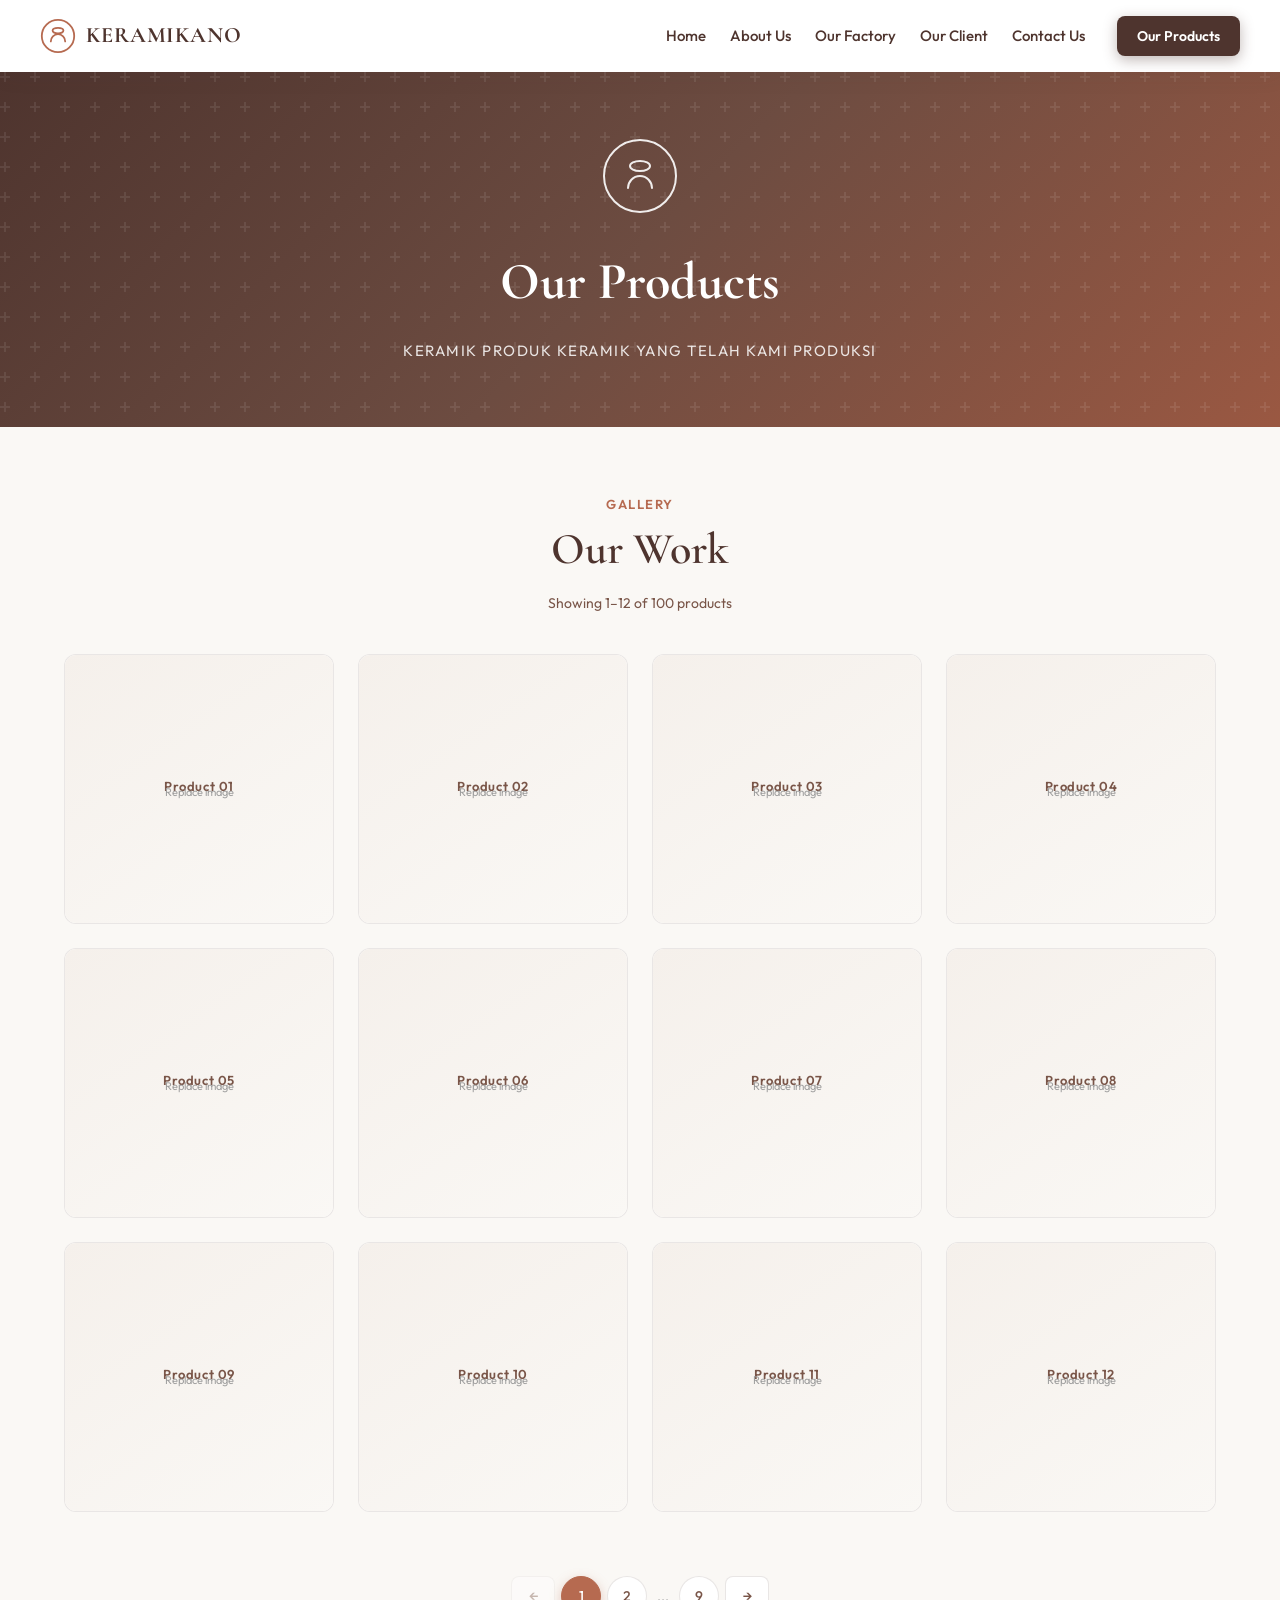
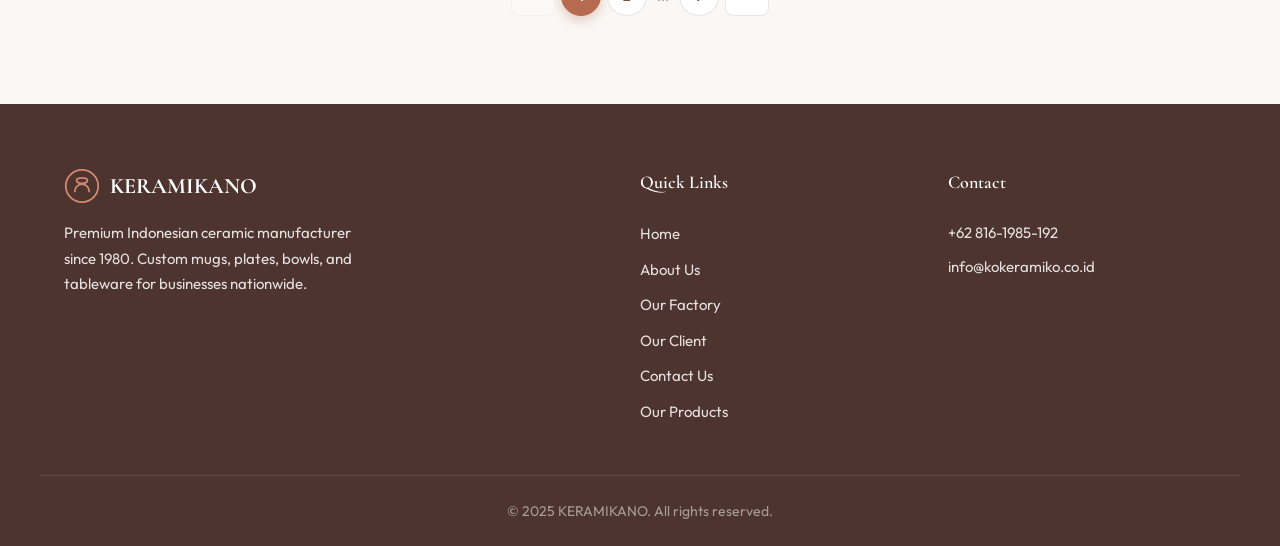
<file: products.html>
<!DOCTYPE html>
<html lang="id">
<head>
  <meta charset="UTF-8">
  <meta name="viewport" content="width=device-width, initial-scale=1.0">
  <meta name="description" content="KERAMIKANO — Browse our full collection of custom ceramic products. Mugs, plates, bowls, and more.">
  <title>Our Products | KERAMIKANO</title>

  <link rel="preconnect" href="https://fonts.googleapis.com">
  <link rel="preconnect" href="https://fonts.gstatic.com" crossorigin>
  <link href="https://fonts.googleapis.com/css2?family=Cormorant+Garamond:wght@500;600;700&family=Outfit:wght@300;400;500;600;700&display=swap" rel="stylesheet">
  <link href="https://unpkg.com/aos@2.3.1/dist/aos.css" rel="stylesheet">
  <link rel="stylesheet" href="style.css">
</head>
<body class="products-page">

  <div class="nav__overlay" id="navOverlay" aria-hidden="true"></div>
  <div class="scroll-progress" id="scrollProgress" aria-hidden="true"></div>

  <div class="nav-wrapper scrolled" id="header">
    <header class="header">
      <nav class="nav container" aria-label="Main navigation">
        <a href="index.html" class="nav__logo">
          <span class="nav__logo-icon" aria-hidden="true">
            <svg viewBox="0 0 40 40" fill="none"><circle cx="20" cy="20" r="18" stroke="currentColor" stroke-width="2"/><path d="M12 26c0-4 3.5-8 8-8s8 4 8 8" stroke="currentColor" stroke-width="2" stroke-linecap="round"/><ellipse cx="20" cy="14" rx="6" ry="3" stroke="currentColor" stroke-width="2"/></svg>
          </span>
          <span class="nav__logo-text">KERAMIKANO</span>
        </a>

        <ul class="nav__menu" id="navMenu">
          <li><a href="index.html#home" class="nav__link">Home</a></li>
          <li><a href="index.html#factory" class="nav__link">About Us</a></li>
          <li><a href="index.html#about" class="nav__link">Our Factory</a></li>
          <li><a href="index.html#clients" class="nav__link">Our Client</a></li>
          <li><a href="index.html#contact" class="nav__link">Contact Us</a></li>
          <li class="nav__cta-item"><a href="products.html" class="nav__cta active">Our Products</a></li>
        </ul>

        <button type="button" class="nav__toggle" id="navToggle" aria-label="Toggle menu" aria-expanded="false" aria-controls="navMenu">
          <span class="nav__toggle-bar"></span>
          <span class="nav__toggle-bar"></span>
          <span class="nav__toggle-bar"></span>
        </button>
      </nav>
    </header>
  </div>

  <section class="products-page__banner">
    <div class="products-page__banner-pattern" aria-hidden="true"></div>
    <div class="container products-page__banner-content" data-aos="fade-up">
      <div class="products-page__banner-icon" aria-hidden="true">
        <svg viewBox="0 0 80 80" fill="none"><circle cx="40" cy="40" r="36" stroke="currentColor" stroke-width="2"/><path d="M28 52c0-6 5-12 12-12s12 6 12 12" stroke="currentColor" stroke-width="2" stroke-linecap="round"/><ellipse cx="40" cy="30" rx="10" ry="5" stroke="currentColor" stroke-width="2"/></svg>
      </div>
      <h1 class="products-page__title">Our Products</h1>
      <p class="products-page__subtitle">Keramik Produk Keramik Yang Telah Kami Produksi</p>
    </div>
  </section>

  <main class="products-page__main">
    <div class="container">
      <div class="products-page__header" data-aos="fade-up">
        <span class="section__label">Gallery</span>
        <h2 class="section__title">Our Work</h2>
        <p class="products-page__count" id="galleryCount">Showing 1–12 of 100 products</p>
      </div>

      <div class="gallery-grid" id="galleryGrid" aria-live="polite"></div>

      <nav class="gallery-pagination" id="galleryPagination" aria-label="Product gallery pagination"></nav>
    </div>
  </main>

  <footer class="footer">
    <div class="container footer__grid">
      <div class="footer__brand">
        <a href="index.html" class="footer__logo">
          <span class="nav__logo-icon" aria-hidden="true">
            <svg viewBox="0 0 40 40" fill="none"><circle cx="20" cy="20" r="18" stroke="currentColor" stroke-width="2"/><path d="M12 26c0-4 3.5-8 8-8s8 4 8 8" stroke="currentColor" stroke-width="2" stroke-linecap="round"/><ellipse cx="20" cy="14" rx="6" ry="3" stroke="currentColor" stroke-width="2"/></svg>
          </span>
          <span>KERAMIKANO</span>
        </a>
        <p class="footer__desc">Premium Indonesian ceramic manufacturer since 1980. Custom mugs, plates, bowls, and tableware for businesses nationwide.</p>
      </div>
      <div class="footer__links">
        <h4 class="footer__heading">Quick Links</h4>
        <ul>
          <li><a href="index.html#home">Home</a></li>
          <li><a href="index.html#factory">About Us</a></li>
          <li><a href="index.html#about">Our Factory</a></li>
          <li><a href="index.html#clients">Our Client</a></li>
          <li><a href="index.html#contact">Contact Us</a></li>
          <li><a href="products.html">Our Products</a></li>
        </ul>
      </div>
      <div class="footer__contact">
        <h4 class="footer__heading">Contact</h4>
        <ul>
          <li>+62 816-1985-192</li>
          <li>info@kokeramiko.co.id</li>
        </ul>
      </div>
    </div>
    <div class="footer__bottom container">
      <p>&copy; 2025 KERAMIKANO. All rights reserved.</p>
    </div>
  </footer>

  <button class="back-to-top" id="backToTop" aria-label="Back to top">
    <svg viewBox="0 0 24 24" fill="none" stroke="currentColor" stroke-width="2"><path d="M18 15l-6-6-6 6"/></svg>
  </button>

  <!-- Lightbox -->
  <div class="lightbox" id="lightbox" role="dialog" aria-modal="true" aria-hidden="true">
    <div class="lightbox__content">
      <button type="button" class="lightbox__close" id="lightboxClose" aria-label="Close">
        <svg viewBox="0 0 24 24" fill="none" stroke="currentColor" stroke-width="2"><path d="M18 6L6 18M6 6l12 12"/></svg>
      </button>
      <button type="button" class="lightbox__nav lightbox__nav--prev" id="lightboxPrev" aria-label="Previous">
        <svg viewBox="0 0 24 24" fill="none" stroke="currentColor" stroke-width="2"><path d="M15 18l-6-6 6-6"/></svg>
      </button>
      <div class="lightbox__image-wrap" id="lightboxImage"></div>
      <button type="button" class="lightbox__nav lightbox__nav--next" id="lightboxNext" aria-label="Next">
        <svg viewBox="0 0 24 24" fill="none" stroke="currentColor" stroke-width="2"><path d="M9 18l6-6-6-6"/></svg>
      </button>
      <p class="lightbox__caption" id="lightboxCaption"></p>
    </div>
  </div>

  <script src="https://unpkg.com/aos@2.3.1/dist/aos.js"></script>
  <script src="products.js"></script>
</body>
</html>
</file>
<file: style.css>
/* ============================================================
   KOKERAMIKO — Corporate Ceramic Website Stylesheet
   Mobile-first · CSS Variables · Premium Design
   ============================================================ */

/* ==================== CSS VARIABLES ==================== */
:root {
  /* Colors */
  --color-white: #FFFFFF;
  --color-off-white: #FAF8F5;
  --color-cream: #F5F0EB;
  --color-warm-gray: #9E9E9E;
  --color-warm-gray-light: #C4BDB6;
  --color-terracotta: #B66A50;
  --color-terracotta-dark: #9A5842;
  --color-terracotta-light: #D4896F;
  --color-brown: #4E342E;
  --color-brown-light: #6D4C41;
  --color-text: #3E2723;
  --color-text-muted: #795548;
  --color-border: rgba(78, 52, 46, 0.12);
  --color-border-strong: rgba(182, 106, 80, 0.28);
  --color-shadow: rgba(78, 52, 46, 0.08);
  --color-shadow-md: rgba(78, 52, 46, 0.14);
  --color-shadow-lg: rgba(78, 52, 46, 0.2);

  /* Typography */
  --font-heading: 'Cormorant Garamond', Georgia, serif;
  --font-body: 'Outfit', -apple-system, BlinkMacSystemFont, sans-serif;

  /* Spacing */
  --space-xs: 0.5rem;
  --space-sm: 1rem;
  --space-md: 1.5rem;
  --space-lg: 2.5rem;
  --space-xl: 4rem;
  --space-2xl: 6rem;

  /* Layout */
  --container-max: 1200px;
  --header-height: 72px;
  --radius-sm: 8px;
  --radius-md: 12px;
  --radius-lg: 20px;
  --radius-xl: 28px;

  /* Transitions */
  --transition-fast: 0.2s ease;
  --transition-base: 0.3s ease;
  --transition-slow: 0.5s cubic-bezier(0.4, 0, 0.2, 1);
  --transition-bounce: 0.4s cubic-bezier(0.34, 1.56, 0.64, 1);
}

/* ==================== RESET & BASE ==================== */
*,
*::before,
*::after {
  box-sizing: border-box;
  margin: 0;
  padding: 0;
}

html {
  scroll-behavior: smooth;
  scroll-padding-top: var(--header-height);
}

body {
  font-family: var(--font-body);
  font-size: 1rem;
  line-height: 1.6;
  color: var(--color-text);
  background-color: var(--color-white);
  overflow-x: hidden;
  -webkit-font-smoothing: antialiased;
}

img {
  max-width: 100%;
  height: auto;
  display: block;
}

a {
  text-decoration: none;
  color: inherit;
  transition: color var(--transition-base);
}

ul {
  list-style: none;
}

button {
  font-family: inherit;
  cursor: pointer;
  border: none;
  background: none;
}

/* ==================== UTILITIES ==================== */
.container {
  width: 100%;
  max-width: var(--container-max);
  margin: 0 auto;
  padding: 0 var(--space-md);
}

.section {
  padding: var(--space-xl) 0;
}

.section__header {
  margin-bottom: var(--space-lg);
  max-width: 640px;
}

.section__header--center {
  text-align: center;
  margin-left: auto;
  margin-right: auto;
}

.section__label {
  display: inline-block;
  font-size: 0.8125rem;
  font-weight: 600;
  letter-spacing: 0.12em;
  text-transform: uppercase;
  color: var(--color-terracotta);
  margin-bottom: var(--space-xs);
}

.section__title {
  font-family: var(--font-heading);
  font-size: clamp(2rem, 5vw, 2.75rem);
  font-weight: 600;
  color: var(--color-brown);
  line-height: 1.2;
  margin-bottom: var(--space-sm);
}

.section__desc {
  font-size: 1.0625rem;
  color: var(--color-text-muted);
  line-height: 1.7;
}

/* ==================== SCROLL PROGRESS BAR ==================== */
.scroll-progress {
  position: fixed;
  top: 0;
  left: 0;
  height: 3px;
  width: 0%;
  background: linear-gradient(90deg, var(--color-terracotta), var(--color-terracotta-light));
  z-index: 1001;
  transition: width 0.1s linear;
}

/* ==================== NAVIGATION ==================== */
.nav-wrapper {
  position: fixed;
  top: 0;
  left: 0;
  width: 100%;
  z-index: 1000;
}

.header {
  width: 100%;
  transition: background var(--transition-base),
              box-shadow var(--transition-base),
              backdrop-filter var(--transition-base);
}

.nav-wrapper.scrolled .header {
  background: rgba(255, 255, 255, 0.97);
  backdrop-filter: blur(12px);
  box-shadow: 0 2px 24px var(--color-shadow);
}

.nav {
  display: flex;
  align-items: center;
  justify-content: space-between;
  height: var(--header-height);
  position: relative;
}

.nav__logo {
  display: flex;
  align-items: center;
  gap: 0.625rem;
  font-family: var(--font-heading);
  font-size: 1.375rem;
  font-weight: 700;
  color: var(--color-brown);
  letter-spacing: 0.04em;
  z-index: 1102;
  position: relative;
}

.nav__logo-icon {
  width: 36px;
  height: 36px;
  color: var(--color-terracotta);
}

.header:not(.scrolled) .nav__logo {
  color: var(--color-brown);
}

/* Mobile & tablet: always show header background so menu button is visible */
@media (max-width: 767px) {
  .header {
    background: rgba(255, 255, 255, 0.97);
    backdrop-filter: blur(12px);
    box-shadow: 0 2px 16px var(--color-shadow);
  }
}

.nav__toggle {
  display: flex;
  flex-direction: column;
  justify-content: center;
  align-items: center;
  gap: 5px;
  width: 44px;
  height: 44px;
  padding: 10px;
  z-index: 1102;
  position: relative;
  background: var(--color-off-white);
  border: 1px solid var(--color-border);
  border-radius: var(--radius-sm);
  cursor: pointer;
  -webkit-tap-highlight-color: transparent;
  touch-action: manipulation;
}

.nav__toggle-bar {
  display: block;
  width: 22px;
  height: 2px;
  background: var(--color-brown);
  border-radius: 2px;
  transition: transform var(--transition-base), opacity var(--transition-base);
  pointer-events: none;
}

.nav__toggle.active .nav__toggle-bar:nth-child(1) {
  transform: translateY(7px) rotate(45deg);
}

.nav__toggle.active .nav__toggle-bar:nth-child(2) {
  opacity: 0;
}

.nav__toggle.active .nav__toggle-bar:nth-child(3) {
  transform: translateY(-7px) rotate(-45deg);
}

/* Mobile slide-out menu */
.nav__menu {
  position: fixed;
  top: 0;
  right: 0;
  width: min(320px, 88vw);
  height: 100vh;
  height: 100dvh;
  background: var(--color-white);
  padding: calc(var(--header-height) + var(--space-md)) var(--space-md) var(--space-lg);
  box-shadow: -8px 0 32px var(--color-shadow-lg);
  transform: translateX(100%);
  transition: transform var(--transition-slow);
  z-index: 1050;
  display: flex;
  flex-direction: column;
  overflow-y: auto;
  -webkit-overflow-scrolling: touch;
  visibility: hidden;
  pointer-events: none;
}

.nav__menu.open {
  transform: translateX(0);
  visibility: visible;
  pointer-events: auto;
}

.nav__menu li {
  margin-bottom: 0;
  border-bottom: 1px solid var(--color-border);
}

.nav__menu li:last-child {
  border-bottom: none;
}

.nav__link {
  display: block;
  font-size: 1.125rem;
  font-weight: 500;
  color: var(--color-brown);
  padding: 1rem 0.5rem;
  min-height: 48px;
  line-height: 1.4;
  position: relative;
  cursor: pointer;
  touch-action: manipulation;
  -webkit-tap-highlight-color: rgba(182, 106, 80, 0.15);
}

.nav__link::after {
  content: '';
  position: absolute;
  bottom: 0.75rem;
  left: 0.5rem;
  width: 0;
  height: 2px;
  background: var(--color-terracotta);
  transition: width var(--transition-base);
}

.nav__link:hover::after,
.nav__link.active::after {
  width: calc(100% - 1rem);
}

.nav__link:hover,
.nav__link.active {
  color: var(--color-terracotta);
}

.nav__overlay {
  position: fixed;
  inset: 0;
  background: rgba(78, 52, 46, 0.5);
  opacity: 0;
  visibility: hidden;
  pointer-events: none;
  transition: opacity var(--transition-base), visibility var(--transition-base);
  z-index: 1040;
  -webkit-tap-highlight-color: transparent;
}

.nav__overlay.visible {
  opacity: 1;
  visibility: visible;
  pointer-events: auto;
}

body.nav-open {
  overflow: hidden;
}

body.nav-open .nav-wrapper {
  z-index: 1060;
}

/* Tablet & Desktop: inline navigation */
@media (min-width: 768px) {
  .nav__toggle {
    display: none;
  }

  .nav__overlay {
    display: none;
  }

  .nav {
    flex-wrap: wrap;
    row-gap: var(--space-xs);
    min-height: var(--header-height);
    height: auto;
    padding: 0.5rem 0;
  }

  .header {
    background: rgba(255, 255, 255, 0.97);
    backdrop-filter: blur(12px);
    box-shadow: 0 2px 16px var(--color-shadow);
  }

  .nav__menu {
    position: static;
    width: auto;
    height: auto;
    background: transparent;
    padding: 0;
    box-shadow: none;
    transform: none;
    visibility: visible;
    pointer-events: auto;
    display: flex;
    flex-direction: row;
    flex-wrap: wrap;
    align-items: center;
    justify-content: flex-end;
    gap: 0.25rem 1.25rem;
    overflow: visible;
  }

  .nav__menu li {
    border-bottom: none;
  }

  .nav__link {
    display: inline-block;
    font-size: 0.875rem;
    padding: var(--space-xs) 0;
    min-height: auto;
  }

  .nav__link::after {
    bottom: 0;
    left: 0;
  }

  .nav__link:hover::after,
  .nav__link.active::after {
    width: 100%;
  }
}

@media (min-width: 992px) {
  .nav {
    flex-wrap: nowrap;
    height: var(--header-height);
    padding: 0;
  }

  .nav-wrapper:not(.scrolled) .header {
    background: transparent;
    backdrop-filter: none;
    box-shadow: none;
  }

  .nav-wrapper.scrolled .header {
    background: rgba(255, 255, 255, 0.97);
    backdrop-filter: blur(12px);
    box-shadow: 0 2px 24px var(--color-shadow);
  }

  .nav__menu {
    gap: var(--space-md);
  }

  .nav__link {
    font-size: 0.9375rem;
  }
}

/* ==================== BUTTONS ==================== */
.btn {
  display: inline-flex;
  align-items: center;
  justify-content: center;
  gap: 0.5rem;
  padding: 0.875rem 1.75rem;
  font-size: 0.9375rem;
  font-weight: 600;
  border-radius: var(--radius-sm);
  transition: transform var(--transition-base),
              box-shadow var(--transition-base),
              background var(--transition-base),
              color var(--transition-base),
              border-color var(--transition-base);
  position: relative;
  overflow: hidden;
}

.btn--primary {
  background: var(--color-terracotta);
  color: var(--color-white);
  box-shadow: 0 4px 16px rgba(182, 106, 80, 0.35);
}

.btn--primary:hover {
  background: var(--color-terracotta-dark);
  transform: translateY(-2px);
  box-shadow: 0 8px 24px rgba(182, 106, 80, 0.45);
}

.btn--outline {
  background: transparent;
  color: var(--color-brown);
  border: 2px solid var(--color-brown);
}

.btn--outline:hover {
  background: var(--color-brown);
  color: var(--color-white);
  transform: translateY(-2px);
}

.btn__icon {
  width: 18px;
  height: 18px;
  transition: transform var(--transition-base);
}

.btn:hover .btn__icon {
  transform: translateX(4px);
}

/* Ripple Effect */
.btn--ripple .ripple {
  position: absolute;
  border-radius: 50%;
  background: rgba(255, 255, 255, 0.4);
  transform: scale(0);
  animation: rippleAnim 0.6s ease-out;
  pointer-events: none;
}

@keyframes rippleAnim {
  to {
    transform: scale(4);
    opacity: 0;
  }
}

/* Submit Button Loading */
.btn--submit {
  width: 100%;
  min-height: 52px;
}

.btn--submit.loading .btn__text {
  opacity: 0;
}

.btn--submit.loading .btn__loader {
  opacity: 1;
}

.btn__loader {
  position: absolute;
  width: 22px;
  height: 22px;
  border: 2px solid rgba(255, 255, 255, 0.3);
  border-top-color: var(--color-white);
  border-radius: 50%;
  opacity: 0;
  animation: spin 0.8s linear infinite;
}

@keyframes spin {
  to { transform: rotate(360deg); }
}

/* ==================== PLACEHOLDERS ==================== */
.placeholder {
  display: flex;
  flex-direction: column;
  align-items: center;
  justify-content: center;
  gap: 0.5rem;
  width: 100%;
  height: 100%;
  background: linear-gradient(135deg, var(--color-cream) 0%, var(--color-off-white) 100%);
  border: 1px solid var(--color-border-strong);
  border-radius: inherit;
  color: var(--color-warm-gray);
  text-align: center;
  padding: var(--space-md);
}

.placeholder svg {
  width: 48px;
  height: 48px;
  opacity: 0.5;
}

.placeholder span {
  font-size: 0.875rem;
  font-weight: 600;
  color: var(--color-text-muted);
}

.placeholder small {
  font-size: 0.75rem;
  color: var(--color-warm-gray);
}

.placeholder--hero {
  min-height: 320px;
  border-radius: var(--radius-lg);
}

.placeholder--factory {
  min-height: 280px;
  border-radius: var(--radius-lg);
}

/* ==================== HERO SECTION ==================== */
.hero {
  position: relative;
  min-height: 100vh;
  display: flex;
  align-items: center;
  padding: calc(var(--header-height) + var(--space-lg)) 0 var(--space-xl);
  background: linear-gradient(160deg, var(--color-off-white) 0%, var(--color-cream) 50%, var(--color-white) 100%);
  overflow: hidden;
}

.hero__bg-shapes {
  position: absolute;
  inset: 0;
  pointer-events: none;
  overflow: hidden;
}

.hero__shape {
  position: absolute;
  border-radius: 50%;
  opacity: 0.06;
  background: var(--color-terracotta);
}

.hero__shape--1 {
  width: 400px;
  height: 400px;
  top: -100px;
  right: -100px;
  animation: floatShape 8s ease-in-out infinite;
}

.hero__shape--2 {
  width: 250px;
  height: 250px;
  bottom: 10%;
  left: -50px;
  animation: floatShape 10s ease-in-out infinite reverse;
}

.hero__shape--3 {
  width: 180px;
  height: 180px;
  top: 40%;
  left: 30%;
  animation: floatShape 12s ease-in-out infinite;
}

@keyframes floatShape {
  0%, 100% { transform: translate(0, 0) rotate(0deg); }
  33% { transform: translate(20px, -20px) rotate(5deg); }
  66% { transform: translate(-15px, 15px) rotate(-5deg); }
}

.hero__container {
  display: grid;
  gap: var(--space-lg);
  align-items: center;
  position: relative;
  z-index: 1;
}

.hero__badge {
  display: inline-block;
  font-size: 0.8125rem;
  font-weight: 600;
  letter-spacing: 0.08em;
  text-transform: uppercase;
  color: var(--color-terracotta);
  background: rgba(182, 106, 80, 0.1);
  padding: 0.375rem 1rem;
  border-radius: 100px;
  margin-bottom: var(--space-sm);
}

.hero__title {
  font-family: var(--font-heading);
  font-size: clamp(2.25rem, 6vw, 3.5rem);
  font-weight: 700;
  color: var(--color-brown);
  line-height: 1.15;
  margin-bottom: var(--space-md);
}

.hero__subtitle {
  font-size: 1.0625rem;
  color: var(--color-text-muted);
  line-height: 1.75;
  margin-bottom: var(--space-lg);
  max-width: 540px;
}

.hero__cta {
  display: flex;
  flex-wrap: wrap;
  gap: var(--space-sm);
}

.hero__visual {
  position: relative;
}

.hero__decor {
  position: absolute;
  inset: -20px;
  pointer-events: none;
}

.hero__decor-shape {
  position: absolute;
  border-radius: 50%;
  background: var(--color-terracotta);
  opacity: 0.08;
}

.hero__decor-shape--1 {
  width: 80px;
  height: 80px;
  top: 0;
  right: 10%;
  animation: floatDecor 6s ease-in-out infinite;
}

.hero__decor-shape--2 {
  width: 50px;
  height: 50px;
  bottom: 20%;
  left: 0;
  animation: floatDecor 8s ease-in-out infinite reverse;
}

.hero__decor-shape--3 {
  width: 35px;
  height: 35px;
  top: 50%;
  right: 0;
  animation: floatDecor 7s ease-in-out infinite;
}

@keyframes floatDecor {
  0%, 100% { transform: translateY(0); }
  50% { transform: translateY(-15px); }
}

.hero__image-frame {
  position: relative;
  border-radius: var(--radius-xl);
  overflow: hidden;
  box-shadow: 0 24px 64px var(--color-shadow-lg);
  border: 4px solid var(--color-white);
}

.hero__scroll {
  position: absolute;
  bottom: var(--space-lg);
  left: 50%;
  transform: translateX(-50%);
  display: flex;
  flex-direction: column;
  align-items: center;
  gap: 0.5rem;
  color: var(--color-text-muted);
  font-size: 0.75rem;
  letter-spacing: 0.1em;
  text-transform: uppercase;
  animation: scrollBounce 2s ease-in-out infinite;
}

.hero__scroll-line {
  width: 1px;
  height: 40px;
  background: linear-gradient(to bottom, var(--color-terracotta), transparent);
}

@keyframes scrollBounce {
  0%, 100% { transform: translateX(-50%) translateY(0); }
  50% { transform: translateX(-50%) translateY(8px); }
}

@media (min-width: 992px) {
  .hero__container {
    grid-template-columns: 1fr 1fr;
    gap: var(--space-xl);
  }

  .placeholder--hero {
    min-height: 480px;
  }
}

/* ==================== WHY CHOOSE US ==================== */
.why-us {
  background: var(--color-white);
}

.why-us__grid {
  display: grid;
  gap: var(--space-md);
  grid-template-columns: 1fr;
}

.why-card {
  background: var(--color-off-white);
  border-radius: var(--radius-lg);
  padding: var(--space-lg);
  border: 1px solid var(--color-border);
  transition: transform var(--transition-bounce),
              box-shadow var(--transition-base),
              border-color var(--transition-base);
}

.why-card:hover {
  transform: translateY(-8px);
  box-shadow: 0 20px 48px rgba(182, 106, 80, 0.15);
  border-color: rgba(182, 106, 80, 0.2);
}

.why-card__icon {
  width: 56px;
  height: 56px;
  display: flex;
  align-items: center;
  justify-content: center;
  background: rgba(182, 106, 80, 0.1);
  border-radius: var(--radius-md);
  color: var(--color-terracotta);
  margin-bottom: var(--space-md);
  transition: transform var(--transition-bounce);
}

.why-card__icon svg {
  width: 32px;
  height: 32px;
}

.why-card:hover .why-card__icon {
  transform: rotate(12deg) scale(1.05);
}

.why-card__title {
  font-family: var(--font-heading);
  font-size: 1.375rem;
  font-weight: 600;
  color: var(--color-brown);
  margin-bottom: var(--space-xs);
}

.why-card__text {
  font-size: 0.9375rem;
  color: var(--color-text-muted);
  line-height: 1.65;
}

@media (min-width: 576px) {
  .why-us__grid {
    grid-template-columns: repeat(2, 1fr);
  }
}

@media (min-width: 992px) {
  .why-us__grid {
    grid-template-columns: repeat(4, 1fr);
  }
}

/* ==================== FEATURED PRODUCTS ==================== */
.products {
  background: var(--color-off-white);
}

.products__grid {
  display: grid;
  gap: var(--space-md);
  grid-template-columns: 1fr;
}

.product-card {
  background: var(--color-white);
  border-radius: var(--radius-lg);
  overflow: hidden;
  border: 1px solid var(--color-border);
  box-shadow: 0 4px 20px var(--color-shadow);
  transition: transform var(--transition-bounce),
              box-shadow var(--transition-base),
              border-color var(--transition-base);
}

.product-card:hover {
  transform: translateY(-10px);
  box-shadow: 0 24px 48px var(--color-shadow-md);
  border-color: var(--color-border-strong);
}

.product-card__image {
  overflow: hidden;
  position: relative;
  aspect-ratio: 4 / 3;
  line-height: 0;
}

.product-card__image img {
  width: 100%;
  height: 100%;
  object-fit: cover;
  display: block;
  transition: transform var(--transition-slow);
}

.product-card:hover .product-card__image img {
  transform: scale(1.08);
}

.product-card__body {
  padding: var(--space-md);
  position: relative;
}

.product-card__title {
  font-family: var(--font-heading);
  font-size: 1.375rem;
  font-weight: 600;
  color: var(--color-brown);
  margin-bottom: var(--space-xs);
}

.product-card__desc {
  font-size: 0.9375rem;
  color: var(--color-text-muted);
  line-height: 1.6;
  margin-bottom: var(--space-md);
}

.product-card__btn {
  display: inline-block;
  font-size: 0.875rem;
  font-weight: 600;
  color: var(--color-terracotta);
  padding: 0.5rem 0;
  position: relative;
  transform: translateY(8px);
  opacity: 0;
  transition: transform var(--transition-base),
              opacity var(--transition-base),
              color var(--transition-base);
}

.product-card__btn::after {
  content: '';
  position: absolute;
  bottom: 0;
  left: 0;
  width: 0;
  height: 2px;
  background: var(--color-terracotta);
  transition: width var(--transition-base);
}

.product-card:hover .product-card__btn {
  transform: translateY(0);
  opacity: 1;
}

.product-card__btn:hover::after {
  width: 100%;
}

@media (min-width: 576px) {
  .products__grid {
    grid-template-columns: repeat(2, 1fr);
  }
}

@media (min-width: 992px) {
  .products__grid {
    grid-template-columns: repeat(4, 1fr);
  }
}

/* ==================== ABOUT US ==================== */
.about {
  background: var(--color-white);
}

/* Timeline */
.timeline {
  margin-bottom: var(--space-xl);
  padding: var(--space-lg) 0;
}

.timeline__track {
  display: none;
}

.timeline__items {
  display: grid;
  gap: var(--space-md);
  grid-template-columns: 1fr;
}

.timeline__item {
  display: flex;
  flex-direction: column;
  align-items: flex-start;
  gap: var(--space-xs);
  padding: var(--space-md);
  background: var(--color-off-white);
  border-radius: var(--radius-md);
  border-left: 3px solid var(--color-terracotta);
  transition: transform var(--transition-base), box-shadow var(--transition-base);
}

.timeline__item:hover {
  transform: translateX(4px);
  box-shadow: 0 8px 24px var(--color-shadow);
}

.timeline__year {
  font-family: var(--font-heading);
  font-size: 1.75rem;
  font-weight: 700;
  color: var(--color-terracotta);
}

.timeline__dot {
  display: none;
}

.timeline__text {
  font-size: 1rem;
  font-weight: 500;
  color: var(--color-brown);
}

@media (min-width: 768px) {
  .timeline__track {
    display: block;
    position: relative;
    height: 4px;
    background: var(--color-cream);
    border-radius: 4px;
    margin-bottom: var(--space-lg);
  }

  .timeline__line {
    position: absolute;
    top: 0;
    left: 0;
    height: 100%;
    width: 0%;
    background: linear-gradient(90deg, var(--color-terracotta), var(--color-terracotta-light));
    border-radius: 4px;
    transition: width 1.5s ease;
  }

  .timeline__items {
    grid-template-columns: repeat(4, 1fr);
    gap: var(--space-md);
  }

  .timeline__item {
    align-items: center;
    text-align: center;
    border-left: none;
    border-top: none;
    background: transparent;
    padding: 0;
    position: relative;
  }

  .timeline__item:hover {
    transform: translateY(-4px);
    box-shadow: none;
  }

  .timeline__dot {
    display: block;
    width: 16px;
    height: 16px;
    background: var(--color-white);
    border: 3px solid var(--color-terracotta);
    border-radius: 50%;
    margin: var(--space-sm) 0;
    transition: transform var(--transition-bounce), background var(--transition-base);
  }

  .timeline__item:hover .timeline__dot {
    transform: scale(1.3);
    background: var(--color-terracotta);
  }
}

/* Vision & Mission */
.vm-grid {
  display: grid;
  gap: var(--space-md);
  margin-bottom: var(--space-xl);
}

.vm-card {
  background: linear-gradient(135deg, var(--color-brown) 0%, var(--color-brown-light) 100%);
  color: var(--color-white);
  border-radius: var(--radius-lg);
  padding: var(--space-lg);
  transition: transform var(--transition-bounce), box-shadow var(--transition-base);
}

.vm-card:hover {
  transform: translateY(-6px) scale(1.01);
  box-shadow: 0 20px 48px rgba(78, 52, 46, 0.3);
}

.vm-card__icon {
  width: 48px;
  height: 48px;
  margin-bottom: var(--space-md);
  color: var(--color-terracotta-light);
}

.vm-card__icon svg {
  width: 100%;
  height: 100%;
}

.vm-card__title {
  font-family: var(--font-heading);
  font-size: 1.5rem;
  font-weight: 600;
  margin-bottom: var(--space-sm);
}

.vm-card__text {
  font-size: 0.9375rem;
  line-height: 1.7;
  opacity: 0.9;
}

@media (min-width: 768px) {
  .vm-grid {
    grid-template-columns: repeat(2, 1fr);
  }
}

/* Statistics */
.stats-grid {
  display: grid;
  gap: var(--space-md);
  grid-template-columns: repeat(2, 1fr);
}

.stat-card {
  text-align: center;
  padding: var(--space-lg) var(--space-md);
  background: var(--color-off-white);
  border-radius: var(--radius-lg);
  border: 1px solid var(--color-border);
  transition: transform var(--transition-base), box-shadow var(--transition-base);
}

.stat-card:hover {
  transform: translateY(-4px);
  box-shadow: 0 12px 32px var(--color-shadow);
}

.stat-card__number {
  display: block;
  font-family: var(--font-heading);
  font-size: clamp(2.5rem, 5vw, 3.25rem);
  font-weight: 700;
  color: var(--color-terracotta);
  line-height: 1;
  margin-bottom: var(--space-xs);
}

.stat-card__label {
  font-size: 0.9375rem;
  font-weight: 500;
  color: var(--color-text-muted);
}

.stat-card--light {
  background: var(--color-white);
}

@media (min-width: 768px) {
  .stats-grid {
    grid-template-columns: repeat(4, 1fr);
  }
}

/* ==================== OUR FACTORY ==================== */
.factory {
  background: var(--color-off-white);
}

.factory-blocks {
  display: flex;
  flex-direction: column;
  gap: var(--space-xl);
  margin-bottom: var(--space-xl);
}

.factory-block {
  display: grid;
  gap: var(--space-lg);
  align-items: center;
}

.factory-block__image {
  border-radius: var(--radius-lg);
  overflow: hidden;
  box-shadow: 0 12px 40px var(--color-shadow-md);
  transition: box-shadow var(--transition-base);
}

.factory-block__image--float {
  animation: factoryFloat 6s ease-in-out infinite;
}

@keyframes factoryFloat {
  0%, 100% { transform: translateY(0); }
  50% { transform: translateY(-10px); }
}

.factory-block__image:hover {
  box-shadow: 0 0 0 3px rgba(182, 106, 80, 0.3),
              0 20px 48px var(--color-shadow-lg);
}

.factory-block__image .placeholder {
  transition: transform var(--transition-slow);
}

.factory-block__image:hover .placeholder {
  transform: scale(1.05);
}

.factory-block__step {
  display: inline-block;
  font-size: 0.8125rem;
  font-weight: 700;
  letter-spacing: 0.1em;
  color: var(--color-terracotta);
  margin-bottom: var(--space-xs);
}

.factory-block__title {
  font-family: var(--font-heading);
  font-size: 1.75rem;
  font-weight: 600;
  color: var(--color-brown);
  margin-bottom: var(--space-sm);
}

.factory-block__text {
  font-size: 1rem;
  color: var(--color-text-muted);
  line-height: 1.75;
}

@media (min-width: 992px) {
  .factory-block {
    grid-template-columns: 1fr 1fr;
  }

  .factory-block--reverse .factory-block__image {
    order: 2;
  }

  .factory-block--reverse .factory-block__content {
    order: 1;
  }
}

/* Production Process Timeline */
.process-timeline {
  background: var(--color-white);
  border-radius: var(--radius-lg);
  padding: var(--space-lg);
  box-shadow: 0 8px 32px var(--color-shadow);
}

.process-timeline__title {
  font-family: var(--font-heading);
  font-size: 1.5rem;
  font-weight: 600;
  color: var(--color-brown);
  text-align: center;
  margin-bottom: var(--space-lg);
}

.process-timeline__wrapper {
  position: relative;
  padding: var(--space-md) 0;
}

.process-timeline__line {
  display: none;
}

.process-timeline__steps {
  display: grid;
  grid-template-columns: repeat(3, 1fr);
  gap: var(--space-md);
}

.process-step {
  display: flex;
  flex-direction: column;
  align-items: center;
  gap: var(--space-xs);
  text-align: center;
}

.process-step__circle {
  width: 44px;
  height: 44px;
  display: flex;
  align-items: center;
  justify-content: center;
  background: var(--color-terracotta);
  color: var(--color-white);
  font-weight: 700;
  font-size: 0.9375rem;
  border-radius: 50%;
  box-shadow: 0 4px 12px rgba(182, 106, 80, 0.35);
  transition: transform var(--transition-bounce);
}

.process-step:hover .process-step__circle {
  transform: scale(1.15);
}

.process-step__label {
  font-size: 0.8125rem;
  font-weight: 600;
  color: var(--color-brown);
}

@media (min-width: 576px) {
  .process-timeline__steps {
    grid-template-columns: repeat(6, 1fr);
  }
}

@media (min-width: 768px) {
  .process-timeline__line {
    display: block;
    position: absolute;
    top: calc(var(--space-md) + 22px);
    left: 8%;
    right: 8%;
    height: 3px;
    background: var(--color-cream);
    border-radius: 3px;
  }

  .process-timeline__line::after {
    content: '';
    position: absolute;
    top: 0;
    left: 0;
    height: 100%;
    width: var(--process-progress, 0%);
    background: linear-gradient(90deg, var(--color-terracotta), var(--color-terracotta-light));
    border-radius: 3px;
    transition: width 1.5s ease;
  }
}

/* ==================== OUR CLIENTS ==================== */
.clients {
  background: linear-gradient(180deg, var(--color-white) 0%, var(--color-off-white) 100%);
}

.clients__grid {
  display: grid;
  grid-template-columns: repeat(2, 1fr);
  gap: var(--space-md);
  margin-bottom: var(--space-xl);
}

.client-card {
  background: var(--color-white);
  border-radius: var(--radius-md);
  padding: var(--space-md);
  box-shadow: 0 4px 16px var(--color-shadow);
  border: 1px solid transparent;
  cursor: pointer;
  transition: transform var(--transition-bounce),
              box-shadow var(--transition-base),
              background var(--transition-base),
              border-color var(--transition-base);
  position: relative;
  overflow: hidden;
}

.client-card::before {
  content: '';
  position: absolute;
  inset: 0;
  border-radius: inherit;
  border: 2px solid var(--color-terracotta);
  opacity: 0;
  transition: opacity var(--transition-base);
}

.client-card:hover {
  transform: translateY(-8px);
  box-shadow: 0 16px 40px var(--color-shadow-md);
  background: var(--color-off-white);
}

.client-card:hover::before {
  opacity: 1;
}

.client-card__logo {
  display: flex;
  align-items: center;
  justify-content: center;
  min-height: 80px;
  filter: grayscale(100%);
  opacity: 0.7;
  transition: filter var(--transition-base),
              opacity var(--transition-base),
              transform var(--transition-base);
}

.client-card__logo span {
  font-size: 0.8125rem;
  font-weight: 600;
  letter-spacing: 0.06em;
  text-transform: uppercase;
  color: var(--color-warm-gray);
  padding: var(--space-sm) var(--space-md);
  border: 1px solid var(--color-border-strong);
  border-radius: var(--radius-sm);
  transition: color var(--transition-base), border-color var(--transition-base);
}

.client-card:hover .client-card__logo {
  filter: grayscale(0%);
  opacity: 1;
  transform: scale(1.05);
}

.client-card:hover .client-card__logo span {
  color: var(--color-terracotta);
  border-color: var(--color-terracotta-light);
}

/* Replace placeholder with real logo:
   .client-card__logo img { width: 100%; max-height: 60px; object-fit: contain; } */

@media (min-width: 768px) {
  .clients__grid {
    grid-template-columns: repeat(3, 1fr);
  }
}

@media (min-width: 992px) {
  .clients__grid {
    grid-template-columns: repeat(4, 1fr);
  }
}

.stats-grid--clients {
  background: linear-gradient(135deg, var(--color-brown) 0%, var(--color-brown-light) 100%);
  border-radius: var(--radius-lg);
  padding: var(--space-lg);
}

.stats-grid--clients .stat-card {
  background: rgba(255, 255, 255, 0.08);
  border-color: rgba(255, 255, 255, 0.1);
}

.stats-grid--clients .stat-card__number {
  color: var(--color-white);
}

.stats-grid--clients .stat-card__label {
  color: rgba(255, 255, 255, 0.75);
}

.stats-grid--clients .stat-card:hover {
  background: rgba(255, 255, 255, 0.12);
}

/* ==================== CONTACT US ==================== */
.contact {
  background: var(--color-white);
}

.contact__grid {
  display: grid;
  gap: var(--space-xl);
}

.contact__info {
  display: flex;
  flex-direction: column;
  gap: var(--space-md);
}

.info-card {
  display: flex;
  gap: var(--space-md);
  padding: var(--space-md);
  background: var(--color-off-white);
  border-radius: var(--radius-md);
  border: 1px solid var(--color-border);
  transition: transform var(--transition-base),
              box-shadow var(--transition-base),
              border-color var(--transition-base);
}

.info-card:hover {
  transform: translateX(6px);
  box-shadow: 0 8px 24px var(--color-shadow);
  border-color: rgba(182, 106, 80, 0.2);
}

.info-card__icon {
  flex-shrink: 0;
  width: 48px;
  height: 48px;
  display: flex;
  align-items: center;
  justify-content: center;
  background: rgba(182, 106, 80, 0.1);
  border-radius: var(--radius-sm);
  color: var(--color-terracotta);
}

.info-card__icon svg {
  width: 22px;
  height: 22px;
}

.info-card__title {
  font-size: 0.875rem;
  font-weight: 600;
  text-transform: uppercase;
  letter-spacing: 0.06em;
  color: var(--color-terracotta);
  margin-bottom: 0.25rem;
}

.info-card__text {
  font-size: 0.9375rem;
  color: var(--color-text-muted);
  line-height: 1.6;
}

/* Contact Form */
.contact-form {
  background: var(--color-off-white);
  border-radius: var(--radius-lg);
  padding: var(--space-lg);
  box-shadow: 0 8px 32px var(--color-shadow);
}

.form-row {
  display: grid;
  gap: var(--space-md);
}

.form-group {
  position: relative;
  margin-bottom: var(--space-md);
}

.form-input {
  width: 100%;
  padding: 1.125rem 1rem 0.5rem;
  font-family: var(--font-body);
  font-size: 1rem;
  color: var(--color-text);
  background: var(--color-white);
  border: 2px solid var(--color-border);
  border-radius: var(--radius-sm);
  outline: none;
  transition: border-color var(--transition-base),
              box-shadow var(--transition-base);
}

.form-input:focus {
  border-color: var(--color-terracotta);
  box-shadow: 0 0 0 4px rgba(182, 106, 80, 0.12);
}

.form-input.error {
  border-color: #C62828;
  box-shadow: 0 0 0 4px rgba(198, 40, 40, 0.1);
}

.form-input--textarea {
  min-height: 120px;
  resize: vertical;
  padding-top: 1.5rem;
}

.form-label {
  position: absolute;
  left: 1rem;
  top: 50%;
  transform: translateY(-50%);
  font-size: 1rem;
  color: var(--color-warm-gray);
  pointer-events: none;
  transition: top var(--transition-base),
              font-size var(--transition-base),
              color var(--transition-base);
}

.form-input--textarea + .form-label {
  top: 1.25rem;
  transform: none;
}

.form-input:focus + .form-label,
.form-input:not(:placeholder-shown) + .form-label {
  top: 0.625rem;
  transform: none;
  font-size: 0.75rem;
  font-weight: 600;
  color: var(--color-terracotta);
}

.form-input--textarea:focus + .form-label,
.form-input--textarea:not(:placeholder-shown) + .form-label {
  top: 0.5rem;
}

.form-error {
  display: block;
  font-size: 0.75rem;
  color: #C62828;
  margin-top: 0.25rem;
  min-height: 1rem;
}

.form-success {
  display: none;
  align-items: flex-start;
  gap: var(--space-sm);
  margin-top: var(--space-md);
  padding: var(--space-md);
  background: rgba(76, 175, 80, 0.1);
  border-radius: var(--radius-sm);
  color: #2E7D32;
}

.form-success.visible {
  display: flex;
}

.form-success svg {
  width: 24px;
  height: 24px;
  flex-shrink: 0;
}

.form-success p {
  font-size: 0.9375rem;
  line-height: 1.5;
}

@media (min-width: 576px) {
  .form-row {
    grid-template-columns: 1fr 1fr;
  }
}

@media (min-width: 992px) {
  .contact__grid {
    grid-template-columns: 1fr 1.2fr;
    align-items: start;
  }
}

/* ==================== FOOTER ==================== */
.footer {
  background: var(--color-brown);
  color: rgba(255, 255, 255, 0.85);
  padding-top: var(--space-xl);
}

.footer__grid {
  display: grid;
  gap: var(--space-lg);
  padding-bottom: var(--space-lg);
}

.footer__logo {
  display: flex;
  align-items: center;
  gap: 0.625rem;
  font-family: var(--font-heading);
  font-size: 1.375rem;
  font-weight: 700;
  color: var(--color-white);
  margin-bottom: var(--space-sm);
}

.footer__logo .nav__logo-icon {
  color: var(--color-terracotta-light);
}

.footer__desc {
  font-size: 0.9375rem;
  line-height: 1.7;
  margin-bottom: var(--space-md);
  max-width: 320px;
}

.footer__social {
  display: flex;
  gap: var(--space-sm);
}

.footer__social-link {
  width: 40px;
  height: 40px;
  display: flex;
  align-items: center;
  justify-content: center;
  background: rgba(255, 255, 255, 0.08);
  border-radius: var(--radius-sm);
  color: var(--color-white);
  transition: background var(--transition-base), transform var(--transition-base);
}

.footer__social-link svg {
  width: 18px;
  height: 18px;
}

.footer__social-link:hover {
  background: var(--color-terracotta);
  transform: translateY(-3px);
}

.footer__heading {
  font-family: var(--font-heading);
  font-size: 1.125rem;
  font-weight: 600;
  color: var(--color-white);
  margin-bottom: var(--space-md);
}

.footer__links ul li,
.footer__contact ul li {
  margin-bottom: 0.625rem;
}

.footer__links a {
  font-size: 0.9375rem;
  transition: color var(--transition-base), padding-left var(--transition-base);
}

.footer__links a:hover {
  color: var(--color-terracotta-light);
  padding-left: 4px;
}

.footer__contact ul li {
  font-size: 0.9375rem;
  line-height: 1.6;
}

.footer__bottom {
  border-top: 1px solid rgba(255, 255, 255, 0.1);
  padding: var(--space-md) var(--space-md);
  text-align: center;
}

.footer__bottom p {
  font-size: 0.875rem;
  opacity: 0.6;
}

@media (min-width: 768px) {
  .footer__grid {
    grid-template-columns: 2fr 1fr 1fr;
  }
}

/* ==================== BACK TO TOP ==================== */
.back-to-top {
  position: fixed;
  bottom: var(--space-md);
  right: var(--space-md);
  width: 48px;
  height: 48px;
  display: flex;
  align-items: center;
  justify-content: center;
  background: var(--color-terracotta);
  color: var(--color-white);
  border-radius: 50%;
  box-shadow: 0 4px 20px rgba(182, 106, 80, 0.4);
  opacity: 0;
  visibility: hidden;
  transform: translateY(20px);
  transition: opacity var(--transition-base),
              visibility var(--transition-base),
              transform var(--transition-base),
              background var(--transition-base);
  z-index: 999;
}

.back-to-top.visible {
  opacity: 1;
  visibility: visible;
  transform: translateY(0);
}

.back-to-top:hover {
  background: var(--color-terracotta-dark);
  transform: translateY(-4px);
}

.back-to-top svg {
  width: 22px;
  height: 22px;
}

/* ==================== ACCESSIBILITY ==================== */
@media (prefers-reduced-motion: reduce) {
  *,
  *::before,
  *::after {
    animation-duration: 0.01ms !important;
    animation-iteration-count: 1 !important;
    transition-duration: 0.01ms !important;
  }

  html {
    scroll-behavior: auto;
  }
}

:focus-visible {
  outline: 2px solid var(--color-terracotta);
  outline-offset: 2px;
}

/* ==================== NAV CTA BUTTON ==================== */
.nav__cta-item {
  border-bottom: none !important;
  margin-top: var(--space-sm);
  padding-top: var(--space-sm);
  border-top: 1px solid var(--color-border) !important;
}

.nav__cta {
  display: inline-flex;
  align-items: center;
  justify-content: center;
  padding: 0.625rem 1.25rem;
  font-size: 0.9375rem;
  font-weight: 600;
  color: var(--color-white) !important;
  background: var(--color-terracotta);
  border-radius: var(--radius-sm);
  box-shadow: 0 4px 14px rgba(182, 106, 80, 0.35);
  transition: transform var(--transition-base),
              box-shadow var(--transition-base),
              background var(--transition-base);
  min-height: 44px;
}

.nav__cta::after {
  display: none !important;
}

.nav__cta:hover {
  background: var(--color-terracotta-dark);
  transform: translateY(-2px);
  box-shadow: 0 6px 20px rgba(182, 106, 80, 0.45);
  color: var(--color-white) !important;
}

.nav__cta.active {
  background: var(--color-brown);
  box-shadow: 0 4px 14px rgba(78, 52, 46, 0.35);
}

@media (min-width: 768px) {
  .nav__cta-item {
    margin-top: 0;
    padding-top: 0;
    border-top: none !important;
    margin-left: 0.5rem;
  }

  .nav__cta {
    padding: 0.5rem 1.125rem;
    font-size: 0.8125rem;
    min-height: auto;
  }
}

@media (min-width: 992px) {
  .nav__cta {
    font-size: 0.875rem;
    padding: 0.5625rem 1.25rem;
  }
}

/* ==================== PRODUCTS GALLERY PAGE ==================== */
.products-page {
  background: var(--color-off-white);
  min-height: 100vh;
}

.products-page__banner {
  position: relative;
  margin-top: var(--header-height);
  padding: var(--space-xl) 0;
  background: linear-gradient(135deg, var(--color-brown) 0%, var(--color-brown-light) 50%, var(--color-terracotta-dark) 100%);
  overflow: hidden;
}

.products-page__banner-pattern {
  position: absolute;
  inset: 0;
  opacity: 0.08;
  background-image: url("data:image/svg+xml,%3Csvg width='60' height='60' viewBox='0 0 60 60' xmlns='http://www.w3.org/2000/svg'%3E%3Cg fill='none' fill-rule='evenodd'%3E%3Cg fill='%23ffffff' fill-opacity='1'%3E%3Cpath d='M36 34v-4h-2v4h-4v2h4v4h2v-4h4v-2h-4zm0-30V0h-2v4h-4v2h4v4h2V6h4V4h-4zM6 34v-4H4v4H0v2h4v4h2v-4h4v-2H6zM6 4V0H4v4H0v2h4v4h2V6h4V4H6z'/%3E%3C/g%3E%3C/g%3E%3C/svg%3E");
  pointer-events: none;
}

.products-page__banner-content {
  position: relative;
  z-index: 1;
  text-align: center;
  color: var(--color-white);
}

.products-page__banner-icon {
  width: 80px;
  height: 80px;
  margin: 0 auto var(--space-md);
  opacity: 0.9;
  animation: floatDecor 6s ease-in-out infinite;
}

.products-page__banner-icon svg {
  width: 100%;
  height: 100%;
}

.products-page__title {
  font-family: var(--font-heading);
  font-size: clamp(2.25rem, 6vw, 3.25rem);
  font-weight: 700;
  margin-bottom: var(--space-sm);
}

.products-page__subtitle {
  font-size: 0.9375rem;
  letter-spacing: 0.1em;
  text-transform: uppercase;
  opacity: 0.85;
  max-width: 560px;
  margin: 0 auto;
}

.products-page__main {
  padding: var(--space-xl) 0;
}

.products-page__header {
  text-align: center;
  margin-bottom: var(--space-lg);
}

.products-page__count {
  font-size: 0.875rem;
  color: var(--color-text-muted);
  margin-top: var(--space-xs);
}

.gallery-grid {
  display: grid;
  grid-template-columns: repeat(2, 1fr);
  gap: var(--space-md);
  margin-bottom: var(--space-lg);
}

.gallery-item {
  background: var(--color-white);
  border-radius: var(--radius-md);
  overflow: hidden;
  border: 1px solid var(--color-border);
  cursor: pointer;
  opacity: 0;
  transform: translateY(20px);
  transition: transform var(--transition-bounce),
              box-shadow var(--transition-base),
              border-color var(--transition-base),
              opacity var(--transition-base);
}

.gallery-item.visible {
  opacity: 1;
  transform: translateY(0);
}

.gallery-item:hover {
  transform: translateY(-6px);
  border-color: var(--color-border-strong);
  box-shadow: 0 16px 40px var(--color-shadow-md);
}

.gallery-item__image {
  aspect-ratio: 1;
  overflow: hidden;
  line-height: 0;
  position: relative;
}

.gallery-item__image img {
  width: 100%;
  height: 100%;
  object-fit: cover;
  display: block;
  transition: transform var(--transition-slow);
}

.gallery-item:hover .gallery-item__image img {
  transform: scale(1.08);
}

.gallery-item__placeholder {
  width: 100%;
  height: 100%;
  display: flex;
  flex-direction: column;
  align-items: center;
  justify-content: center;
  gap: 0.375rem;
  background: linear-gradient(145deg, var(--color-cream) 0%, var(--color-off-white) 100%);
  transition: transform var(--transition-slow);
}

.gallery-item:hover .gallery-item__placeholder {
  transform: scale(1.05);
}

.gallery-item__placeholder span {
  font-size: 0.8125rem;
  font-weight: 600;
  color: var(--color-text-muted);
  letter-spacing: 0.04em;
}

.gallery-item__placeholder small {
  font-size: 0.6875rem;
  color: var(--color-warm-gray);
}

.gallery-item__overlay {
  position: absolute;
  inset: 0;
  background: rgba(78, 52, 46, 0.45);
  display: flex;
  align-items: center;
  justify-content: center;
  opacity: 0;
  transition: opacity var(--transition-base);
}

.gallery-item:hover .gallery-item__overlay {
  opacity: 1;
}

.gallery-item__overlay svg {
  width: 36px;
  height: 36px;
  color: var(--color-white);
  transform: scale(0.8);
  transition: transform var(--transition-bounce);
}

.gallery-item:hover .gallery-item__overlay svg {
  transform: scale(1);
}

/* Pagination */
.gallery-pagination {
  display: flex;
  align-items: center;
  justify-content: center;
  flex-wrap: wrap;
  gap: 0.375rem;
  padding: var(--space-md) 0;
}

.gallery-pagination__btn {
  min-width: 40px;
  height: 40px;
  display: inline-flex;
  align-items: center;
  justify-content: center;
  font-size: 0.875rem;
  font-weight: 500;
  color: var(--color-text-muted);
  background: var(--color-white);
  border: 1px solid var(--color-border);
  border-radius: 50%;
  cursor: pointer;
  transition: background var(--transition-base),
              color var(--transition-base),
              border-color var(--transition-base),
              transform var(--transition-base);
}

.gallery-pagination__btn:hover:not(:disabled):not(.active) {
  border-color: var(--color-terracotta);
  color: var(--color-terracotta);
  transform: translateY(-2px);
}

.gallery-pagination__btn.active {
  background: var(--color-terracotta);
  color: var(--color-white);
  border-color: var(--color-terracotta);
  box-shadow: 0 4px 12px rgba(182, 106, 80, 0.35);
}

.gallery-pagination__btn:disabled {
  opacity: 0.4;
  cursor: not-allowed;
}

.gallery-pagination__ellipsis {
  padding: 0 0.25rem;
  color: var(--color-warm-gray);
  font-size: 0.875rem;
}

.gallery-pagination__arrow {
  border-radius: var(--radius-sm);
  min-width: 44px;
}

/* Lightbox */
.lightbox {
  position: fixed;
  inset: 0;
  z-index: 2000;
  background: rgba(78, 52, 46, 0.92);
  display: flex;
  align-items: center;
  justify-content: center;
  padding: var(--space-md);
  opacity: 0;
  visibility: hidden;
  transition: opacity var(--transition-base), visibility var(--transition-base);
}

.lightbox.open {
  opacity: 1;
  visibility: visible;
}

.lightbox__content {
  position: relative;
  max-width: 900px;
  width: 100%;
  transform: scale(0.9);
  transition: transform var(--transition-bounce);
}

.lightbox.open .lightbox__content {
  transform: scale(1);
}

.lightbox__image-wrap {
  border-radius: var(--radius-lg);
  overflow: hidden;
  border: 2px solid rgba(255, 255, 255, 0.15);
  background: var(--color-brown);
  aspect-ratio: 1;
  max-height: 80vh;
}

.lightbox__image-wrap img {
  width: 100%;
  height: 100%;
  object-fit: contain;
}

.lightbox__placeholder {
  width: 100%;
  height: 100%;
  min-height: 300px;
  display: flex;
  flex-direction: column;
  align-items: center;
  justify-content: center;
  gap: 0.5rem;
  color: rgba(255, 255, 255, 0.7);
}

.lightbox__caption {
  text-align: center;
  color: var(--color-white);
  margin-top: var(--space-md);
  font-family: var(--font-heading);
  font-size: 1.25rem;
}

.lightbox__close {
  position: absolute;
  top: -48px;
  right: 0;
  width: 40px;
  height: 40px;
  display: flex;
  align-items: center;
  justify-content: center;
  color: var(--color-white);
  background: rgba(255, 255, 255, 0.1);
  border-radius: 50%;
  cursor: pointer;
  transition: background var(--transition-base);
}

.lightbox__close:hover {
  background: var(--color-terracotta);
}

.lightbox__close svg {
  width: 22px;
  height: 22px;
}

.lightbox__nav {
  position: absolute;
  top: 50%;
  transform: translateY(-50%);
  width: 44px;
  height: 44px;
  display: flex;
  align-items: center;
  justify-content: center;
  background: rgba(255, 255, 255, 0.1);
  border-radius: 50%;
  color: var(--color-white);
  cursor: pointer;
  transition: background var(--transition-base);
}

.lightbox__nav:hover {
  background: var(--color-terracotta);
}

.lightbox__nav--prev { left: -56px; }
.lightbox__nav--next { right: -56px; }

.lightbox__nav svg {
  width: 20px;
  height: 20px;
}

@media (min-width: 576px) {
  .gallery-grid {
    grid-template-columns: repeat(3, 1fr);
  }
}

@media (min-width: 992px) {
  .gallery-grid {
    grid-template-columns: repeat(4, 1fr);
    gap: var(--space-md);
  }
}

@media (max-width: 767px) {
  .lightbox__nav--prev { left: 0; }
  .lightbox__nav--next { right: 0; }
  .lightbox__close { top: -44px; right: 0; }
}
</file>
